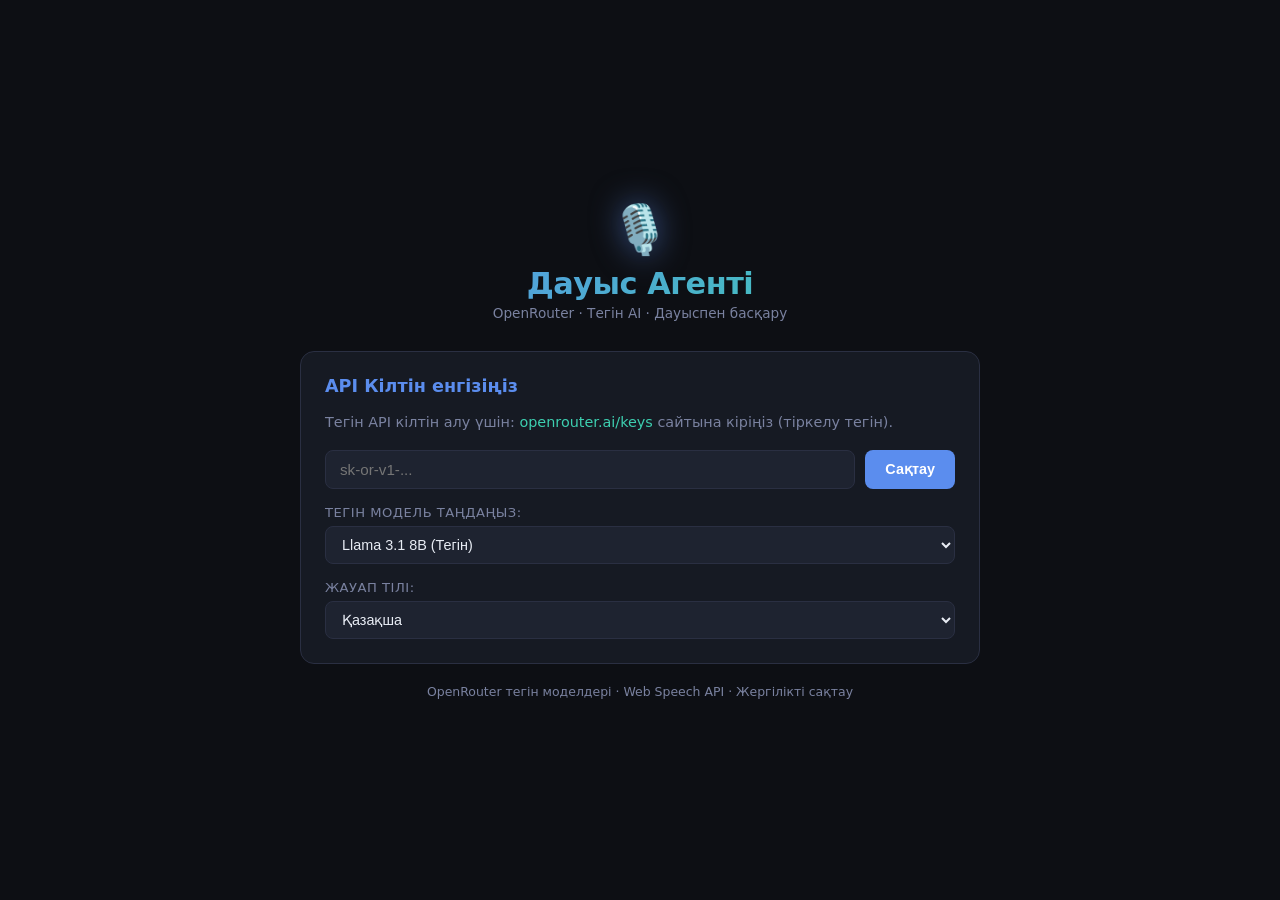
<file: index.html>
<!DOCTYPE html>
<html lang="kk">
<head>
  <meta charset="UTF-8" />
  <meta name="viewport" content="width=device-width, initial-scale=1.0" />
  <title>Дауыс Агенті | Voice Agent</title>
  <link rel="stylesheet" href="style.css" />
</head>
<body>
  <div class="container">
    <header>
      <div class="logo">🎙️</div>
      <h1>Дауыс Агенті</h1>
      <p class="subtitle">OpenRouter · Тегін AI · Дауыспен басқару</p>
    </header>

    <!-- API Key Setup -->
    <section class="setup-card" id="setupCard">
      <h2>API Кілтін енгізіңіз</h2>
      <p>
        Тегін API кілтін алу үшін:
        <a href="https://openrouter.ai/keys" target="_blank">openrouter.ai/keys</a>
        сайтына кіріңіз (тіркелу тегін).
      </p>
      <div class="input-group">
        <input
          type="password"
          id="apiKeyInput"
          placeholder="sk-or-v1-..."
          autocomplete="off"
        />
        <button id="saveKeyBtn">Сақтау</button>
      </div>
      <div class="model-select">
        <label>Тегін модель таңдаңыз:</label>
        <select id="modelSelect">
          <option value="meta-llama/llama-3.1-8b-instruct:free">Llama 3.1 8B (Тегін)</option>
          <option value="mistralai/mistral-7b-instruct:free">Mistral 7B (Тегін)</option>
          <option value="google/gemma-2-9b-it:free">Gemma 2 9B (Тегін)</option>
          <option value="qwen/qwen-2-7b-instruct:free">Qwen 2 7B (Тегін)</option>
          <option value="microsoft/phi-3-mini-128k-instruct:free">Phi-3 Mini (Тегін)</option>
        </select>
      </div>
      <div class="lang-select">
        <label>Жауап тілі:</label>
        <select id="langSelect">
          <option value="kk">Қазақша</option>
          <option value="ru">Русский</option>
          <option value="en">English</option>
        </select>
      </div>
    </section>

    <!-- Main Agent UI -->
    <section class="agent-card" id="agentCard" style="display:none">
      <div class="status-bar">
        <span class="status-dot" id="statusDot"></span>
        <span id="statusText">Дайын</span>
        <button id="changeKeyBtn" class="small-btn">⚙️ Баптаулар</button>
      </div>

      <div class="conversation" id="conversation">
        <div class="message system">
          Сәлем! Мен дауыспен басқарылатын AI агентімін. Микрофон түймесін басып сөйлеңіз немесе мәтін жазыңыз.
        </div>
      </div>

      <div class="input-area">
        <textarea
          id="textInput"
          placeholder="Сұрағыңызды жазыңыз немесе микрофонды пайдаланыңыз..."
          rows="2"
        ></textarea>
        <div class="btn-row">
          <button id="micBtn" class="mic-btn" title="Дауыспен сөйлеу">
            🎙️
          </button>
          <button id="sendBtn" class="send-btn">Жіберу ➤</button>
          <button id="stopBtn" class="stop-btn" style="display:none">⏹ Тоқтату</button>
          <button id="clearBtn" class="clear-btn">🗑️</button>
        </div>
      </div>

      <div class="volume-bar" id="volumeBar">
        <div class="volume-fill" id="volumeFill"></div>
      </div>
    </section>

    <footer>
      <p>OpenRouter тегін моделдері · Web Speech API · Жергілікті сақтау</p>
    </footer>
  </div>

  <script src="agent.js"></script>
</body>
</html>
</file>
<file: style.css>
:root {
  --bg: #0d0f14;
  --surface: #161a23;
  --surface2: #1e2330;
  --accent: #5b8dee;
  --accent2: #3dcfb0;
  --danger: #e05c5c;
  --text: #e8ecf4;
  --muted: #7a82a0;
  --border: #2a2f42;
  --radius: 14px;
  --font: 'Segoe UI', system-ui, sans-serif;
}

* { box-sizing: border-box; margin: 0; padding: 0; }

body {
  background: var(--bg);
  color: var(--text);
  font-family: var(--font);
  min-height: 100vh;
  display: flex;
  align-items: center;
  justify-content: center;
  padding: 20px;
}

.container {
  width: 100%;
  max-width: 680px;
  display: flex;
  flex-direction: column;
  gap: 20px;
}

header {
  text-align: center;
  padding: 10px 0;
}
.logo {
  font-size: 3rem;
  margin-bottom: 8px;
  filter: drop-shadow(0 0 16px #5b8dee88);
  animation: pulse 3s ease-in-out infinite;
}
@keyframes pulse {
  0%, 100% { filter: drop-shadow(0 0 12px #5b8dee66); }
  50%       { filter: drop-shadow(0 0 28px #5b8deecc); }
}
h1 {
  font-size: 1.9rem;
  font-weight: 700;
  letter-spacing: -0.5px;
  background: linear-gradient(135deg, var(--accent), var(--accent2));
  -webkit-background-clip: text;
  -webkit-text-fill-color: transparent;
  background-clip: text;
}
.subtitle {
  color: var(--muted);
  font-size: 0.85rem;
  margin-top: 4px;
}

/* Cards */
.setup-card,
.agent-card {
  background: var(--surface);
  border: 1px solid var(--border);
  border-radius: var(--radius);
  padding: 24px;
  display: flex;
  flex-direction: column;
  gap: 16px;
}

.setup-card h2 {
  font-size: 1.1rem;
  color: var(--accent);
}
.setup-card p {
  font-size: 0.9rem;
  color: var(--muted);
  line-height: 1.5;
}
.setup-card a {
  color: var(--accent2);
  text-decoration: none;
}
.setup-card a:hover { text-decoration: underline; }

.input-group {
  display: flex;
  gap: 10px;
}
.input-group input {
  flex: 1;
  background: var(--surface2);
  border: 1px solid var(--border);
  border-radius: 8px;
  padding: 10px 14px;
  color: var(--text);
  font-size: 0.95rem;
  outline: none;
  transition: border-color 0.2s;
}
.input-group input:focus { border-color: var(--accent); }

button {
  cursor: pointer;
  border: none;
  border-radius: 8px;
  font-size: 0.9rem;
  font-weight: 600;
  transition: opacity 0.15s, transform 0.1s;
}
button:active { transform: scale(0.97); }
button:disabled { opacity: 0.4; cursor: not-allowed; }

#saveKeyBtn {
  background: var(--accent);
  color: #fff;
  padding: 10px 20px;
}
#saveKeyBtn:hover { opacity: 0.85; }

.model-select, .lang-select {
  display: flex;
  flex-direction: column;
  gap: 6px;
}
.model-select label, .lang-select label {
  font-size: 0.82rem;
  color: var(--muted);
  text-transform: uppercase;
  letter-spacing: 0.5px;
}
select {
  background: var(--surface2);
  border: 1px solid var(--border);
  border-radius: 8px;
  padding: 9px 12px;
  color: var(--text);
  font-size: 0.9rem;
  outline: none;
  cursor: pointer;
}
select:focus { border-color: var(--accent); }

/* Agent */
.status-bar {
  display: flex;
  align-items: center;
  gap: 8px;
  padding-bottom: 12px;
  border-bottom: 1px solid var(--border);
}
.status-dot {
  width: 10px; height: 10px;
  border-radius: 50%;
  background: var(--accent2);
  flex-shrink: 0;
  transition: background 0.3s;
}
.status-dot.listening { background: #f0c040; animation: blink 0.7s alternate infinite; }
.status-dot.thinking  { background: var(--accent); animation: blink 0.5s alternate infinite; }
.status-dot.speaking  { background: var(--accent2); animation: blink 0.4s alternate infinite; }
.status-dot.error     { background: var(--danger); }
@keyframes blink { to { opacity: 0.2; } }

#statusText { flex: 1; font-size: 0.88rem; color: var(--muted); }

.small-btn {
  background: var(--surface2);
  color: var(--muted);
  padding: 6px 12px;
  font-size: 0.8rem;
  border: 1px solid var(--border);
}
.small-btn:hover { color: var(--text); }

.conversation {
  background: var(--surface2);
  border-radius: 10px;
  padding: 16px;
  min-height: 220px;
  max-height: 380px;
  overflow-y: auto;
  display: flex;
  flex-direction: column;
  gap: 12px;
  scrollbar-width: thin;
  scrollbar-color: var(--border) transparent;
}

.message {
  padding: 10px 14px;
  border-radius: 10px;
  font-size: 0.93rem;
  line-height: 1.55;
  max-width: 90%;
  word-break: break-word;
  animation: fadeIn 0.25s ease;
}
@keyframes fadeIn { from { opacity:0; transform: translateY(6px); } }

.message.system {
  background: rgba(91,141,238,0.1);
  border: 1px solid rgba(91,141,238,0.25);
  color: var(--muted);
  font-style: italic;
  align-self: center;
  max-width: 100%;
  text-align: center;
  font-size: 0.85rem;
}
.message.user {
  background: rgba(91,141,238,0.18);
  border: 1px solid rgba(91,141,238,0.3);
  align-self: flex-end;
  color: var(--text);
}
.message.assistant {
  background: rgba(61,207,176,0.1);
  border: 1px solid rgba(61,207,176,0.2);
  align-self: flex-start;
  color: var(--text);
}
.message.error {
  background: rgba(224,92,92,0.12);
  border: 1px solid rgba(224,92,92,0.3);
  color: var(--danger);
  align-self: center;
  max-width: 100%;
}

.input-area {
  display: flex;
  flex-direction: column;
  gap: 10px;
}
textarea {
  background: var(--surface2);
  border: 1px solid var(--border);
  border-radius: 10px;
  padding: 12px 14px;
  color: var(--text);
  font-size: 0.93rem;
  font-family: var(--font);
  resize: none;
  outline: none;
  transition: border-color 0.2s;
}
textarea:focus { border-color: var(--accent); }

.btn-row {
  display: flex;
  gap: 10px;
  align-items: center;
}

.mic-btn {
  background: var(--surface2);
  border: 2px solid var(--border);
  width: 46px; height: 46px;
  border-radius: 50%;
  font-size: 1.3rem;
  transition: border-color 0.2s, background 0.2s;
  flex-shrink: 0;
}
.mic-btn:hover { border-color: var(--accent); }
.mic-btn.active {
  background: rgba(240,192,64,0.15);
  border-color: #f0c040;
  animation: micPulse 0.8s ease infinite alternate;
}
@keyframes micPulse {
  from { box-shadow: 0 0 0 0 rgba(240,192,64,0.4); }
  to   { box-shadow: 0 0 0 10px rgba(240,192,64,0); }
}

.send-btn {
  flex: 1;
  background: var(--accent);
  color: #fff;
  padding: 11px 20px;
}
.send-btn:hover { opacity: 0.85; }

.stop-btn {
  background: rgba(224,92,92,0.15);
  border: 1px solid rgba(224,92,92,0.4);
  color: var(--danger);
  padding: 11px 16px;
}
.stop-btn:hover { background: rgba(224,92,92,0.25); }

.clear-btn {
  background: var(--surface2);
  border: 1px solid var(--border);
  color: var(--muted);
  padding: 11px 14px;
}
.clear-btn:hover { color: var(--danger); border-color: rgba(224,92,92,0.4); }

.volume-bar {
  height: 4px;
  background: var(--border);
  border-radius: 2px;
  overflow: hidden;
}
.volume-fill {
  height: 100%;
  width: 0%;
  background: linear-gradient(90deg, var(--accent), var(--accent2));
  transition: width 0.1s ease;
  border-radius: 2px;
}

footer {
  text-align: center;
  color: var(--muted);
  font-size: 0.78rem;
  padding-bottom: 10px;
}

@media (max-width: 480px) {
  h1 { font-size: 1.5rem; }
  .setup-card, .agent-card { padding: 18px; }
  .message { max-width: 100%; }
}
</file>
